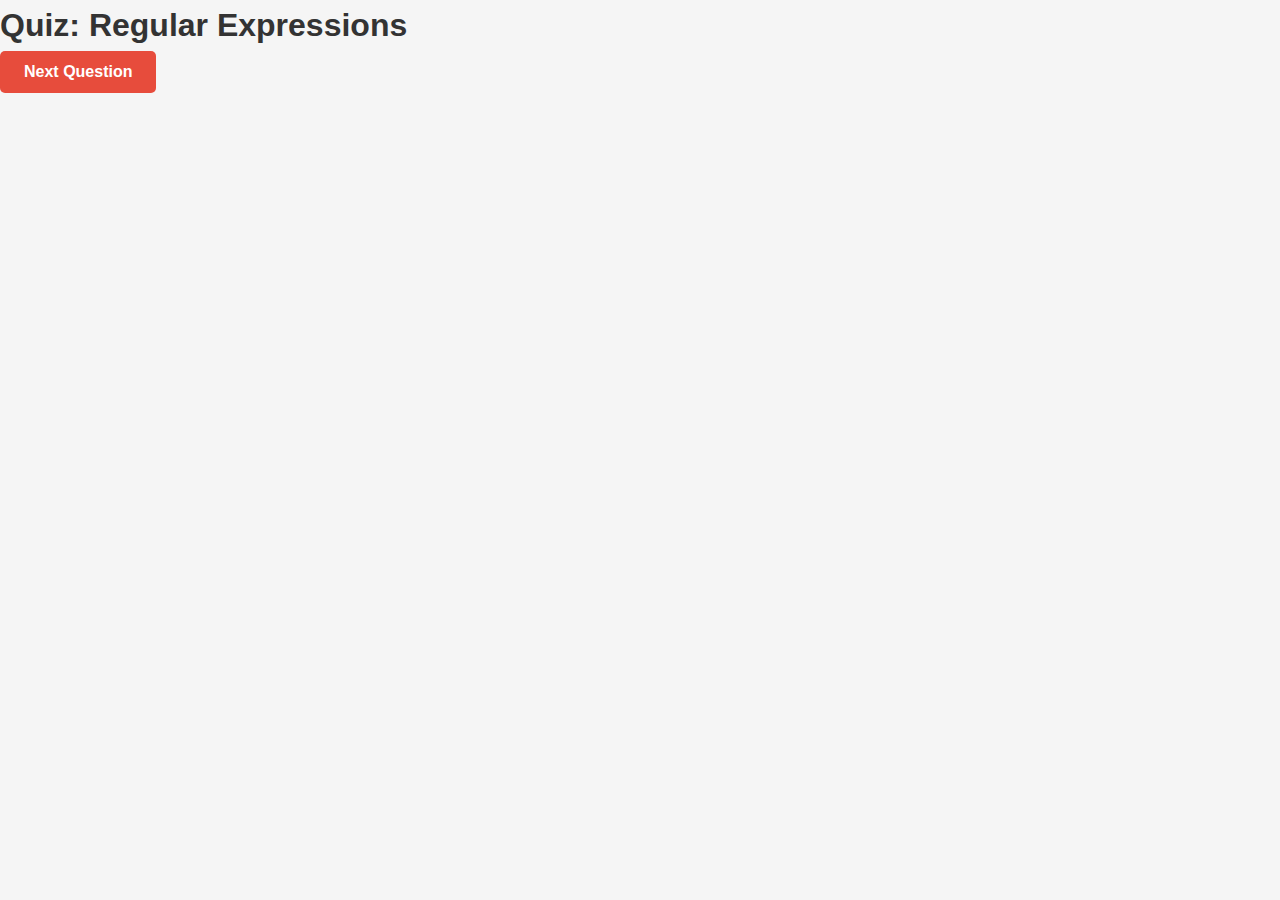
<file: index.html>
<!DOCTYPE html>
<html lang="en">
<head>
    <meta charset="UTF-8">
    <meta name="viewport" content="width=device-width, initial-scale=1.0">
    <title>Document</title>
    <link rel="stylesheet" href="styles.css">
</head>
<body>
    <div id="quiz-container">
        <h1>Quiz: Regular Expressions</h1>
        <div class="progress" id="progress"></div>
        <div id="question"></div>
        <ul id="answers"></ul>
        <div id="feedback" style="display: none;"></div>
        <button id="next-button">Next Question</button>
        <div id="timer"></div>
        <div id="result"></div>
    </div>
    <script src="script.js"></script>
</body>
</html>
</file>
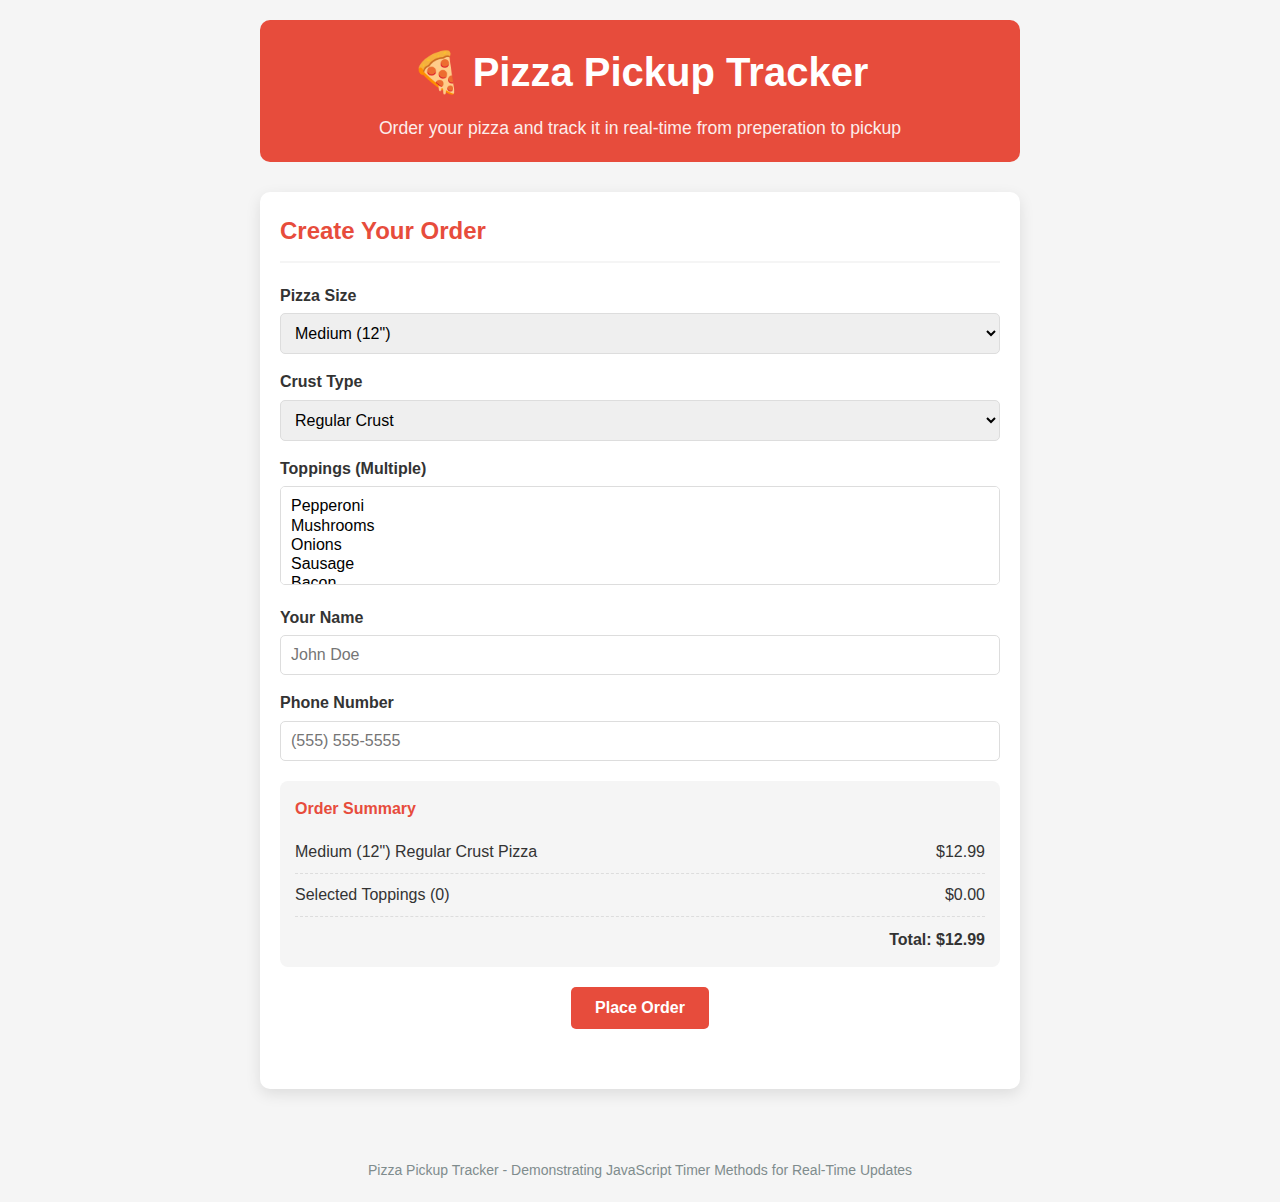
<file: pizza-delivery-tracker.html>
<!DOCTYPE html>
<html lang="en">
<head>
    <meta charset="UTF-8">
    <meta name="viewport" content="width=device-width, initial-scale=1.0">
    <title>Document</title>
    <link rel="stylesheet" href="styles.css">
</head>
<body>
    <div class="container">
        <header>
            <h1>&#127829; Pizza Pickup Tracker</h1>
            <p>Order your pizza and track it in real-time from preperation to pickup</p>
        </header>

        <div class="order-section" id="orderSection">
            <h2 class="section-title">Create Your Order</h2>

            <div class="pizza-form">
                <div>
                    <div class="form-group">
                        <label for="pizzaSize">Pizza Size</label>
                        <select id="pizzaSize">
                            <option value="small">Small (10")</option>
                            <option value="medium" selected>Medium (12")</option>
                            <option value="large">Large (14")</option>
                            <option value="xlarge">Extra Large (16")</option>
                        </select>
                    </div>
                    <div class="form-group">
                        <label for="crustType">Crust Type</label>
                        <select id="crustType">
                            <option value="thin">Thin Crust</option>
                            <option value="regular" selected>Regular Crust</option>
                            <option value="thick">Thick Crust</option>
                            <option value="stuffed">Stuffed Crust</option>
                        </select>
                    </div>
                    <div class="form-group">
                        <label for="toppings">Toppings (Multiple)</label>
                        <select id="toppings" multiple size="4">
                            <option value="pepperoni">Pepperoni</option>
                            <option value="mushrooms">Mushrooms</option>
                            <option value="onions">Onions</option>
                            <option value="sausage">Sausage</option>
                            <option value="bacon">Bacon</option>
                            <option value="extra_cheese">Extra Cheese</option>
                            <option value="peppers">Bell Peppers</option>
                            <option value="olives">Olives</option>
                        </select>
                    </div>
                    <div class="form-group">
                        <label for="name">Your Name</label>
                        <input type="text" id="name" placeholder="John Doe">
                    </div>

                    <div class="form-group">
                        <label for="phone">Phone Number</label>
                        <input type="tel" id="phone" placeholder="(555) 555-5555">
                    </div>

                    <div class="order-summary">
                        <div class="summary-title">
                            Order Summary
                        </div>
                        <div class="summary-item">
                            <span>Medium (12") Regular Crust Pizza</span>
                            <span>$12.99</span>
                        </div>
                        <div class="summary-item">
                            <span>Selected Toppings (0)</span>
                            <span>$0.00</span>
                        </div>
                        <div class="summary-total">
                            Total: $12.99
                        </div>
                    </div>

                    <div class="button-container">
                        <button id="placeOrderBtn">
                            Place Order
                        </button>
                    </div>

                    <div class="tracker-section" id="trackerSection">
                        <h2 class="section-title">Track Your Order</h2>
                    <div class="progress-bar-container">
                        <div class="progress-bar">
                            <div class="progress-fill" id="progressFill">
                            </div>
                            <div class="progress-steps">
                                <div class="progress-step active" id="step1">1
                                    <span class="step-label">
                                        Order Recieved
                                    </span>
                                </div>
                                <div class="progress-step" id="step2">2
                                    <span class="step-label">
                                        Preparing
                                    </span>
                                </div>
                                <div class="progress-step" id="step3">3
                                    <span class="step-label">
                                        In the Oven
                                    </span>
                                </div>
                                <div class="progress-step" id="step4">4
                                    <span class="step-label">
                                        Quality Check
                                    </span>
                                </div>
                                <div class="progress-step" id="step5">5
                                    <span class="step-label">
                                        Ready for Pickup
                                    </span>
                                </div>
                            </div>
                        </div>

                        <div class="delivery-info">
                            <div class="delivery-detail">
                                <div class="detail-label">
                                    Ready In
                                </div>
                                <div class="detail-value" id="estimatedTime">
                                    --:--
                                </div>
                            </div>

                            <div class="delivery-detail">
                                <div class="detail-label">
                                    Current Status
                                </div>
                                <div class="detail-value" id="currentStatus">
                                    Order Recieved
                                </div>
                            </div>

                            <div class="delivery-detail">
                                <div class="detail-label">
                                    Order Number
                                </div>
                                <div class="detail-value" id="orderNumber">
                                    #12345
                                </div>
                            </div>
                        </div>

                        <div class="status-updates">
                            <div class="status-title">
                                Order Updates
                            </div>
                            <div class="update-list" id="updateList">
                                <!--Updates will be added here-->
                            </div>
                        </div>

                        <div class="timer-info">
                            <h3>JavaScript Timer Methods Used:</h3>
                            <p>This tracker uses <code>setTimeout()</code> to stimulate each stage of the pizza preperation process. For demonstration purposes, the process has been accelerated (1 minute in real life = 1 second in the demo). The timer for pickup readiness uses <code>setInterval()</code> to update every second, and <code>clearInterval()</code> is used when the pizza is ready for pickup.</p>
                        </div>

                        <div class="button-container">
                            <button id="newOrderBtn">
                                Place Another Order
                            </button>
                            <button id="pickedUpBtn" style="background-color:  var(--accent-color); display: none;">
                                Mark as Picked Up
                            </button>
                        </div>

                        <div class="notification" id="notification">
                            Your order has been placed!
                        </div>
                    </div>
                    </div>
                </div>
            </div>
        </div>
    </div>
    <footer>
        <p>Pizza Pickup Tracker - Demonstrating JavaScript Timer Methods for Real-Time Updates</p>
    </footer>
</body>
</html>
</file>
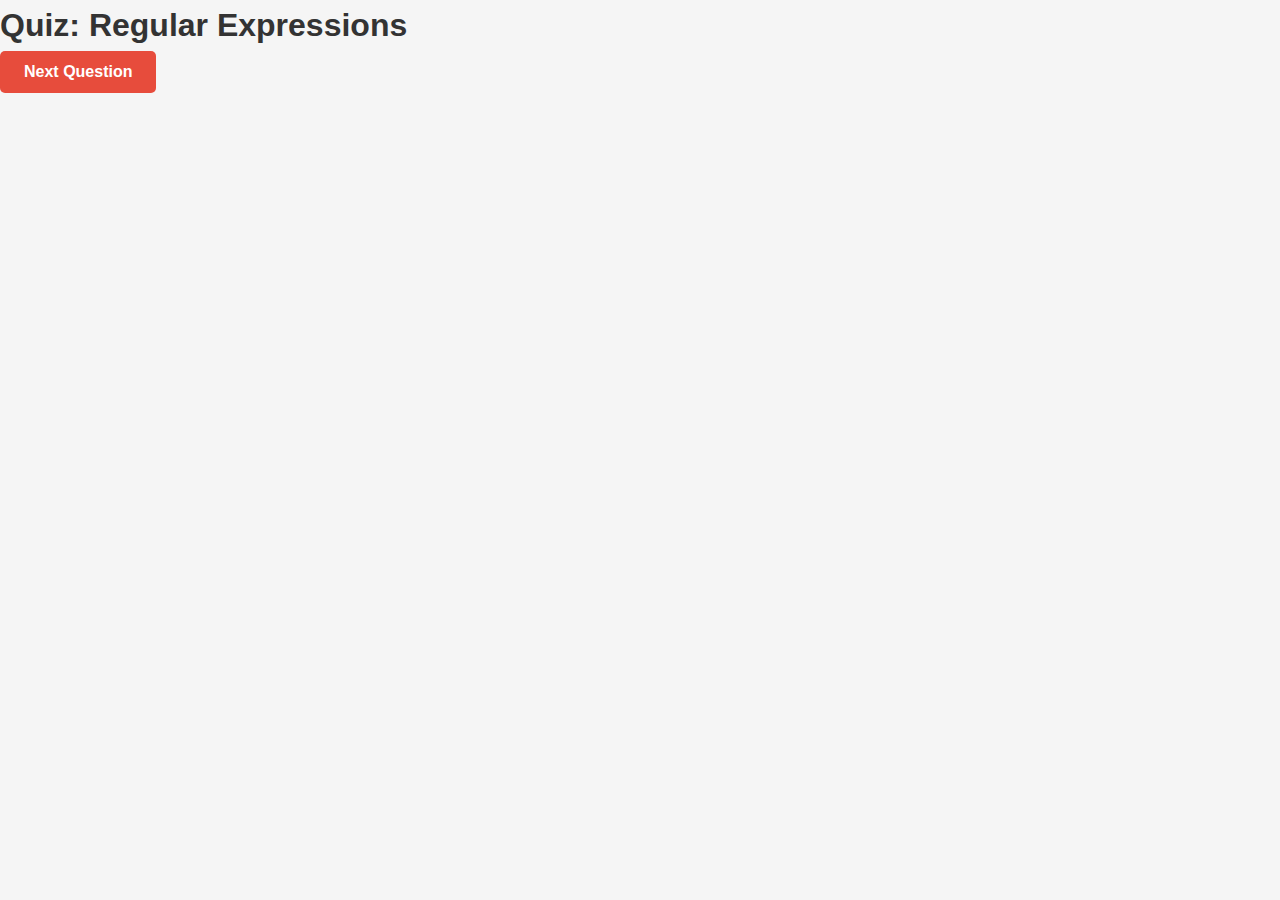
<file: the.html>
<!DOCTYPE html>
<html lang="en">
<head>
    <meta charset="UTF-8">
    <meta name="viewport" content="width=device-width, initial-scale=1.0">
    <title>Document</title>
    <link rel="stylesheet" href="styles.css">
</head>
<body>
    <div id="quiz-container">
        <h1>Quiz: Regular Expressions</h1>
        <div class="progress" id="progress"></div>
        <div id="question"></div>
        <ul id="answers"></ul>
        <div id="feedback" style="display: none;"></div>
        <button id="next-button">Next Question</button>
        <div id="timer"></div>
        <div id="result"></div>
    </div>
    <script src="script.js"></script>
</body>
</html>
</file>
<file: styles.css>
:root {
    --primary-color: #e74c3c; /*Red color used for primary elements*/
    --secondary-color: #f39c12; /* Orange color used for secondary elements*/
    --bg-color: #f5f5f5; /* Light gray used for background*/
    --text-color: #333; /* Dark gray used for text*/
    --accent-color: #2ecc71; /* Green color used for accents/success */
}

* {
    margin: 0;
    padding: 0;
    box-sizing: border-box;
    font-family: 'Segoe UI', Tahoma, Geneva, Verdana, sans-serif;
}

body {
    background: var(--bg-color);
    color: var(--text-color);
    line-height: 1.6;
}

.container {
    max-width: 800px;
    margin: 0 auto;
    padding: 20px;
}

header {
    text-align: center;
    padding: 20px 0;
    margin-bottom: 30px;
    background: var(--primary-color);
    color: white;
    border-radius: 10px;
}

header h1 {
    font-size: 2.5rem;
    margin-bottom: 10px;
}

header p {
    font-size: 1.1rem;
    opacity: 0.9;
}

.order-section {
    background-color: white;
    border-radius: 10px;
    box-shadow: 0 5px 15px rgba(0, 0, 0, 0.1);
    padding: 20px;
    margin-bottom: 30px;
}

.section-title {
    font-size: 1.5rem;
    color: var(--primary-color);
    margin-bottom: 20px;
    padding-bottom: 10px;
    border-bottom: 2px solid var(--bg-color);
}

.pizza-form {
    display: grid;
    grid-template-columns: repeat(auto-fit, minmaz(200px, 1fr));
    gap: 20px;
    margin-bottom: 20px;
}

.form-group {
    margin-bottom: 15px;
}

label {
    display: block;
    margin-bottom: 5px;
    font-weight: bold;
}

select, input, textarea {
    width: 100%;
    padding: 10px;
    border: 1px solid #ddd;
    border-radius: 5px;
    font-size: 16px;
}

.button-container {
    text-align: center;
    margin: 20px 0;
}

button {
    padding: 12px 24px;
    background-color: var(--primary-color);
    color: white;
    border: none;
    border-radius: 5px;
    font-size: 1rem;
    font-weight: bold;
    cursor: pointer;
    transition: background-color 0.3s;
}

button:hover {
    background-color: #c0392b;
}

.order-summary {
    background-color: var(--bg-color);
    padding: 15px;
    border-radius: 8px;
    margin-top: 20px;
}

.summary-title {
    font-weight: bold;
    margin-bottom: 10px;
    color: var(--primary-color);
}

.summary-item {
    display: flex;
    justify-content: space-between;
    padding: 8px 0;
    border-bottom: 1px dashed #ddd;
}

.summary-total {
    font-weight: bold;
    margin-top: 10px;
    text-align: right;
}

.tracker-section {
    background-color: white;
    border-radius: 10px;
    box-shadow: 0 5px 15px rgba(0,0,0,0.1);
    padding: 20px;
    margin-bottom: 30px;
    display: none;
}

.progress-bar-container {
    margin: 30px 0;
    position: relative;
}

.progress-bar {
    height: 10px;
    background-color: #ecf0f1;
    border-radius: 5px;
    position: relative;
    margin-bottom: 40px;
}

.progress-fill {
    height: 100%;
    background-color: var(--primary-color);
    border-radius: 5px;
    width: 0%;
    transition: width 0.3s, background-color 0.3s;
}

.progress-steps {
    display: flex;
    justify-content: space-between;
    position: relative;
    margin-top: -45px;
}

.progress-steps {
    width: 30px;
    height: 30px;
    background-color: #ecf0f1;
    border-radius: 50%;
    display: flex;
    align-items: center;
    justify-content: center;
    z-index: 5;
    position: relative;
    border: 3px solid white;
    color: white;
    font-weight: bold;
}

.progress-step.active {
    background-color: var(--primary-color);
}

.progress-step.completed {
    background-color: var(--accent-color);
}

.step-label {
    position: absolute;
    top: 40px;
    transform: translateX(-50%);
    white-space: nowrap;
    font-size: 12px;
    font-weight: bold;
}

.delivery-info {
    display: flex;
    flex-wrap: wrap;
    gap: 20px;
    margin-top: 30px;
}

.delivery-detail {
    flex: 1;
    min-width: 200px;
    padding: 15px;
    background-color: var(--bg-color);
    border-radius: 8px;
    text-align: center;
}

.detail-label {
    font-size: 14px;
    color: #7f8c8d;
    margin-bottom: 5px;
}

.detail-value {
    font-size: 24px;
    font-weight: bold;
}

.status-updates {
    margin-top: 30px;
    border: 1px solid #ddd;
    border-radius: 8px;
    overflow: hidden;
}

.status-title {
    background-color: var(--primary-color);
    color: white;
    padding: 10px;
    font-weight: bold;
}

.update-list {
    max-height: 200px;
    overflow-y: auto;
    padding: 10px;
}

.update-item {
    padding: 10px;
    border-bottom: 1px solid #eee;
    display: flex;
    align-items: flex-start;
}

.update-time {
    font-weight: bold;
    min-width: 60px;
}

.update-text {
    flex: 1;
}

.notification {
    position: fixed;
    bottom: 20px;
    right: 20px;
    background-color: var(--primary-color);
    color: white;
    padding: 15px 20px;
    border-radius: 5px;
    box-shadow: 0 3px 10px rgba(0, 0, 0, 0.2);
    transform: translateX(200%);
    transition: transform 0.3s ease;
    z-index: 100;
}

.notification.show {
    transform: translateX(0);
}

.timer-info {
    background-color: #f8f9fa;
    padding: 15px;
    border-radius: 8px;
    margin-top: 20px;
    font-size: 14px;
}

.timer-info h3 {
    color: var(--primary-color);
    margin-bottom: 10px;
}

footer {
    text-align: center;
    padding: 20px 0;
    color: #7f8c8d;
    font-size: 14px;
}

@media (max-width: 768px) {
    .pizza-form {
        grid-template-columns: 1fr;
    }

    .delivery-info {
        flex-direction: column;
    }
}
</file>
